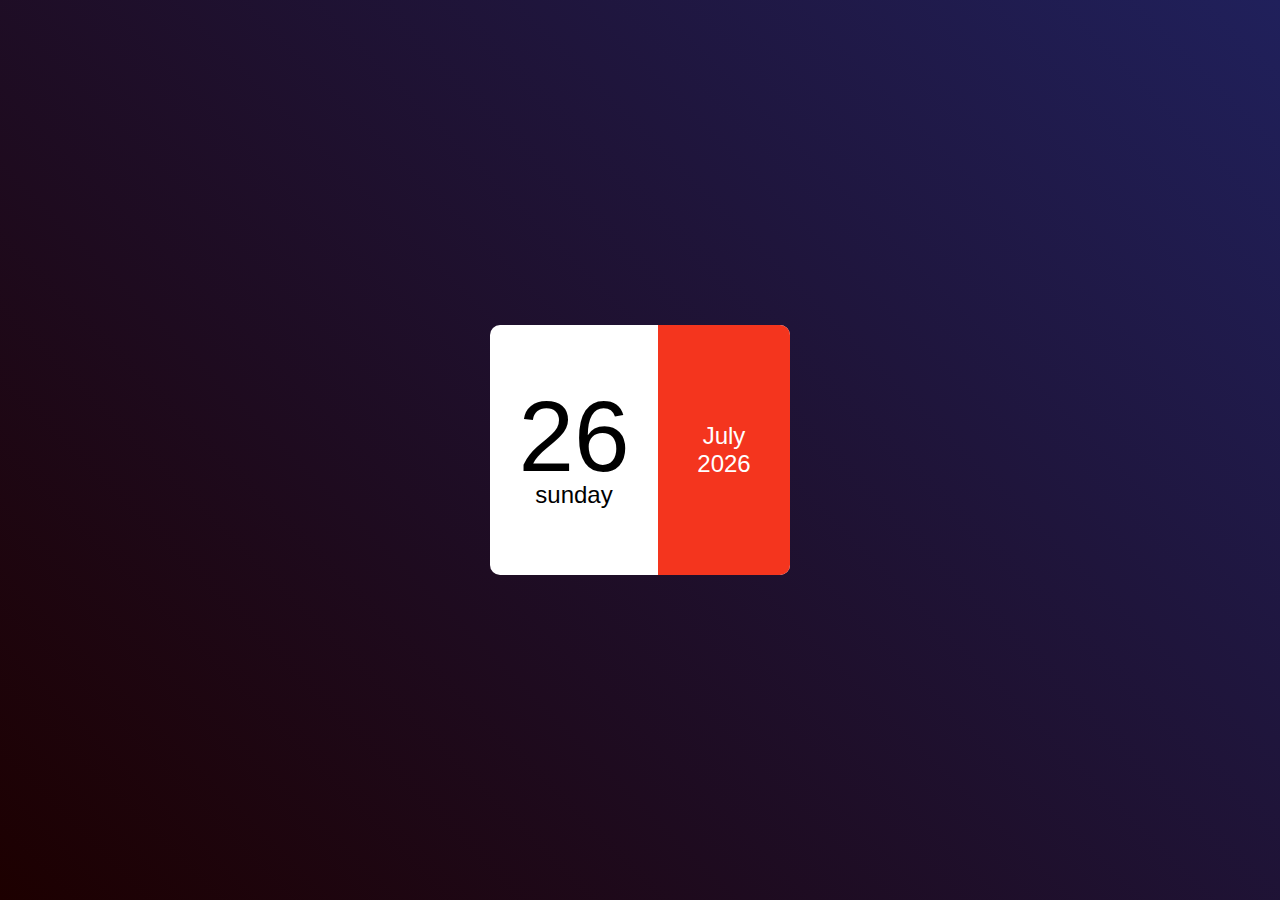
<file: Calendar/index.html>
<!DOCTYPE html>
<html>
    <head>
        <title> Mini Calendar</title>
        <link rel="stylesheet" href="style.css" >
    </head>
    <body>
        <div class="hero">
            <div class="calender">
                <div class="left">
                    <p id="date">01</p>
                    <p id="day">Sunday</p>

                </div>
                <div class="right">
                    <p id="month">January</p>
                    <p id = "year">2024</p>

                </div>
            </div>
        </div>
       <script>
            const date =document.getElementById("date");
            const day =document.getElementById("day");
            const month =document.getElementById("month");
            const year =document.getElementById("year");

            const today = new Date();
            const weekDays = ["sunday","Monday","Tuesday","Wednesday","Thurday","Friday","Saturday"]
            const allmonths =["January","February","March","April","May","June","July","August","September","October","November","December"]

            date.innerHTML = (today.getDate() <10 ? "0":"" ) + today.getDate();
            day.innerHTML= weekDays[today.getDay()];
            month.innerHTML = allmonths[today.getMonth()];
            year.innerHTML = today.getFullYear();
            
       </script>
    </body>
</html>
</file>
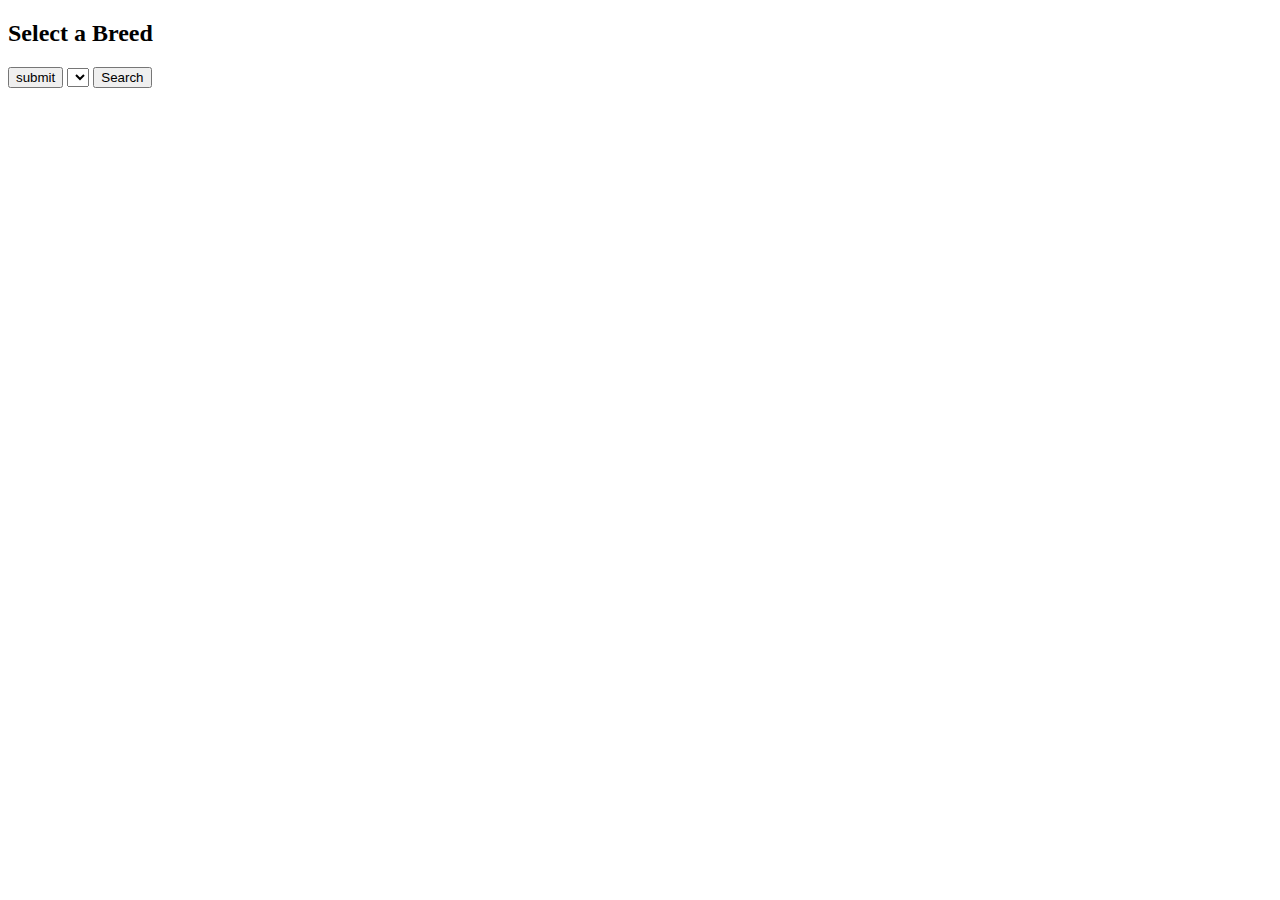
<file: CAT PROJECT/index.html>
<!DOCTYPE html>

<html>
    <head>
        <meta charset="utf-8">
        <meta http-equiv="X-UA-Compatible" content="IE=edge">
        <title></title>
        <meta name="description" content="">
        <meta name="viewport" content="width=device-width, initial-scale=1">
        <link rel="stylesheet" href="">
    </head>

    <body>

      
            <!-- <select id="mySelect" size="8">
              <option>Apple</option>
              <option>Pear</option>
              <option>Banana</option>
              <option>Orange</option>
            </select>
          </form> -->

          <h2 class="Listbox" id="mySelect">Select a Breed</h2>
          
        <button name="but-click" id="but-click" >submit</button>
        <!-- <select id="breedSelect" style="width: 300px;" class="sss">
          </select>
         -->

         <select id="breedSelect"></select>
         <button name="search" id="but-search"> Search</button>
         <script src="app.mjs" async defer></script>


    </body>

</html>
</file>
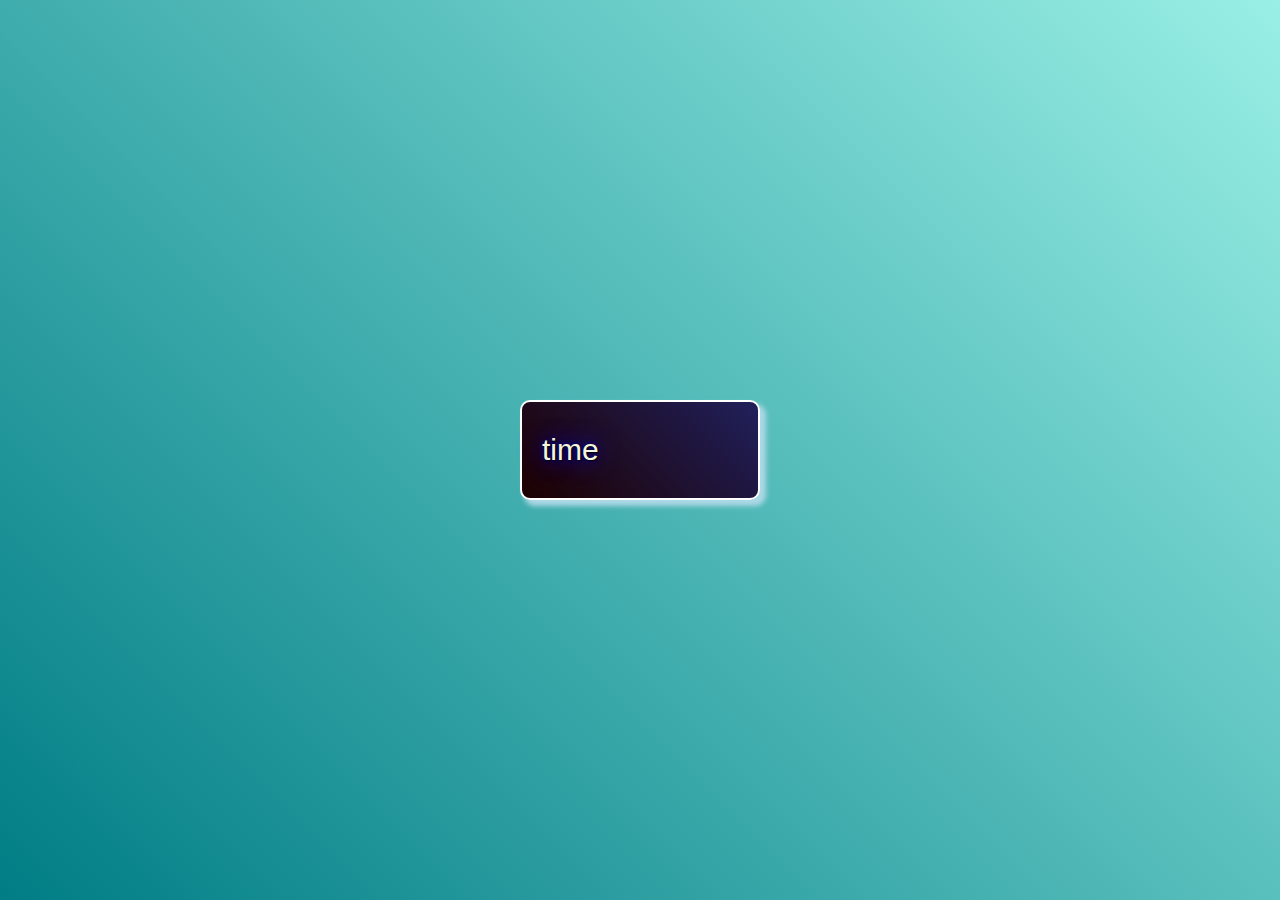
<file: clock/index.html>
<!Doctype <!DOCTYPE html>

<html>
    <head>
        <meta charset="utf-8">
        <meta http-equiv="X-UA-Compatible" content="IE=edge">
        <title>Mini Clock</title>
        <meta name="description" content="">
        <meta name="viewport" content="width=device-width, initial-scale=1">
        <link rel="stylesheet" href="style.css">
    </head>
    <body>
       <div class="hero">
        <div class="time">
            <p id="time"> time</p>

        </div>

       </div>
        
        <script>
            const t= document.getElementById("time");
            let today;
                     
            /*let n = today.toLocaleString([], {hour: '2-digit', minute: '2-digit', second: '2-digit'});
            console.log(n);*/
            setInterval(() => {
                today = new Date();
                let n = today.toLocaleString([], {hour: '2-digit', minute: '2-digit', second: '2-digit'});
                t.innerHTML = n  
            }, 1000);
            
        </script>
    </body> 
</html>
</file>
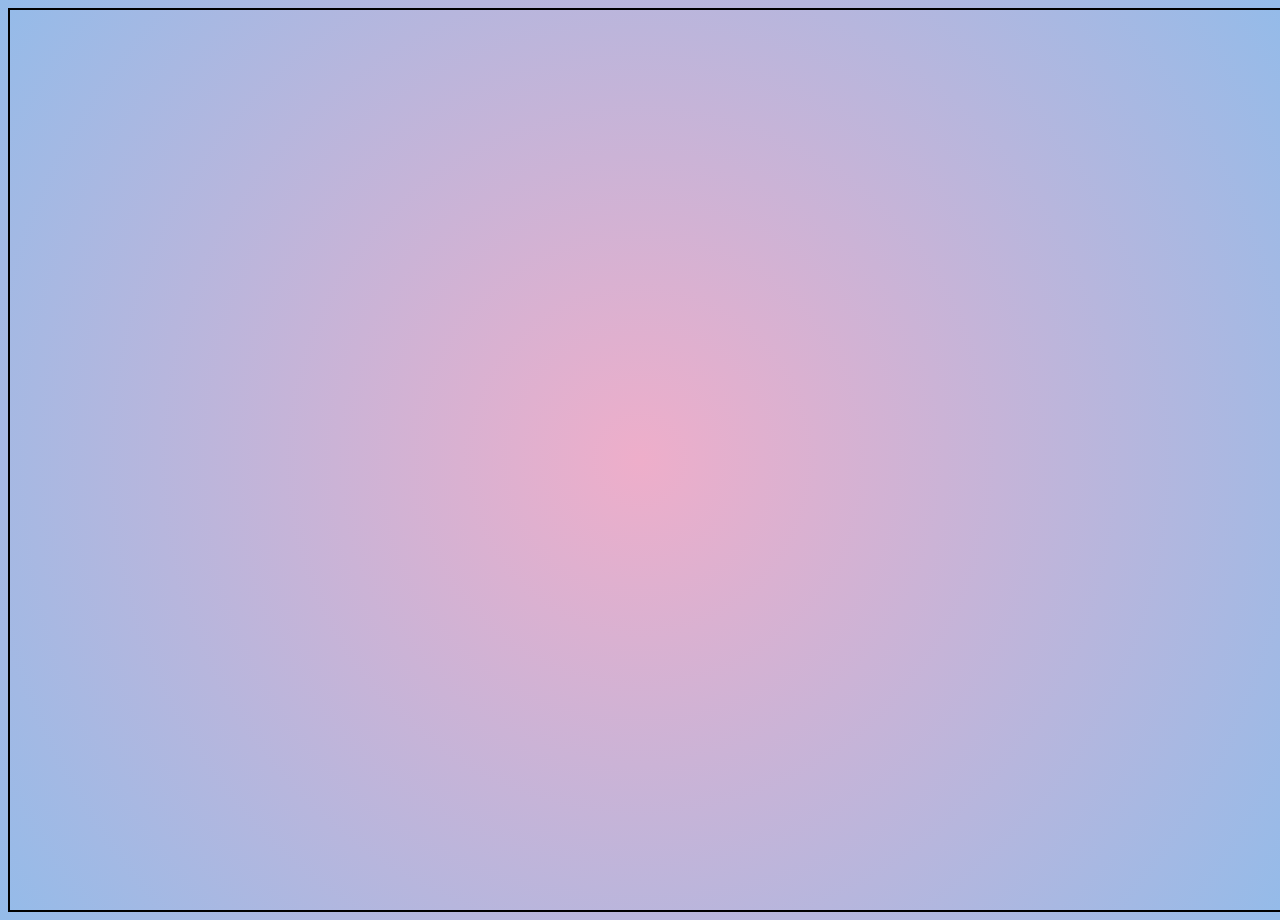
<file: digitalclock/index.html>
<!DOCTYPE html>

<html>
    <head>
        <meta charset="utf-8">
        <meta http-equiv="X-UA-Compatible" content="IE=edge">
        <title></title>
        <meta name="description" content="">
        <meta name="viewport" content="width=device-width, initial-scale=1">
        <link rel="stylesheet" href="/digitalclock/style.css">
    </head>
    <body>
        <div class="main-container">
            

        </div>
        
        <script src="" async defer></script>
    </body>
</html>
</file>
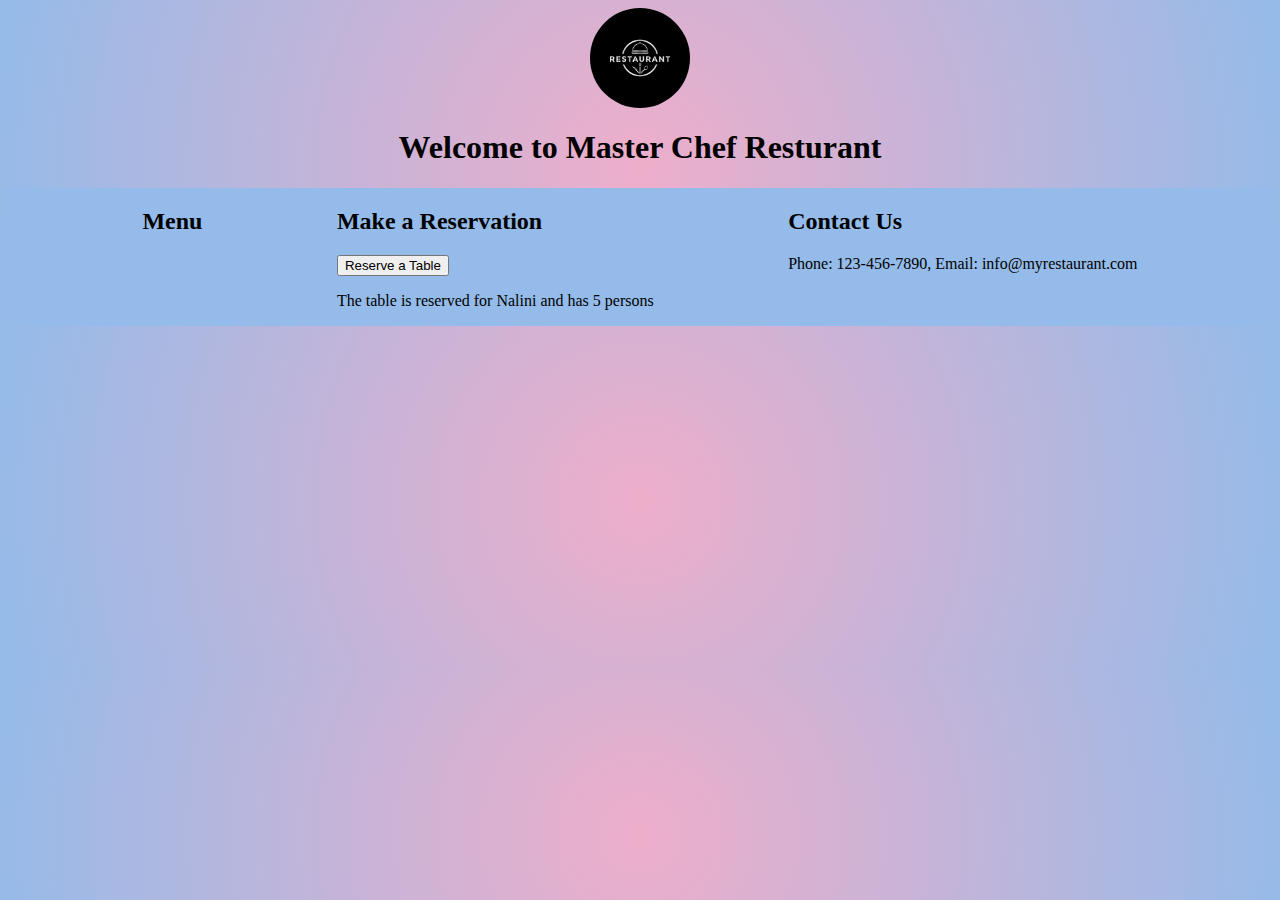
<file: Resturant/index.html>
<!DOCTYPE html>
<html lang="en">
<head>
    <meta charset="UTF-8">
    <meta name="viewport" content="width=device-width, initial-scale=1.0">
    <title>My Master Chef</title>
    <link rel="stylesheet" href="style.css">

    
</head>
<body>
    <div class="top-content">
        <div class="banner-image">  <img src="logo1.jpg" alt="Logo" > </div>

    <h1>Welcome to Master Chef Resturant </h1>
  </div>
  <div class="main-section">
    <div class="section" id="menu-section">
        <h2 id="menus">Menu</h2>
        <ul id="menu"></ul>
    </div>
    <div class="section" id="reservation-section">
        <h2>Make a Reservation</h2>
        <button id="reserve-btn">Reserve a Table</button>
        <p id="reservation-status"></p>
        <p id="reser"></p>
    </div>

    <div class="section" id="contact-section">
        <h2>Contact Us</h2>
        <p id="contact-info"></p>
    </div>
</div>
    <script type="module" src="app.mjs"></script>
</body>
</html>
</file>
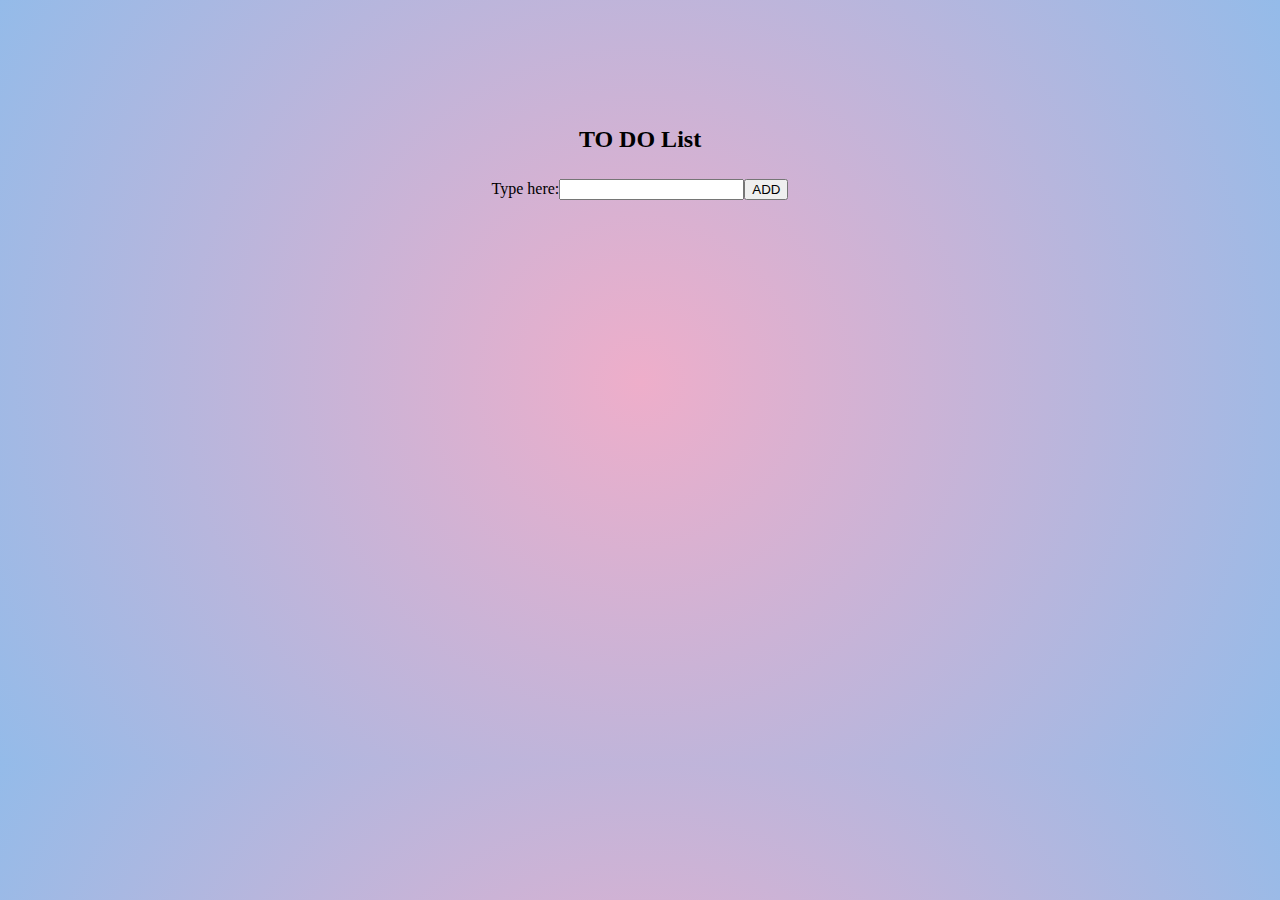
<file: ToDoList/index.html>
<!DOCTYPE html>

<html>
    <head>
        <meta charset="utf-8">
        <meta http-equiv="X-UA-Compatible" content="IE=edge">
        <title></title>
        <meta name="description" content="">
        <meta name="viewport" content="width=device-width, initial-scale=1">
        <link rel="stylesheet" href="style.css">
    </head>
    <body>
        <div class="todolist-container">
        <h2> TO DO List</h2>
       <div class="main-container">

       <label for="tolist">Type here: </label> <input type="text" id="tolist" name="list"></input>
        <button type="submit" id="but-todo" name="but-to"> ADD </button>
        <p id="add-item"> </p>
       </div>
    </div>
        <script src="app.js" async defer></script>
    </body>
</html>
</file>
<file: Calendar/style.css>
*
{
    margin:0;
    padding:0;
    font-family:'Franklin Gothic Medium', 'Arial Narrow', Arial, sans-serif;
    box-sizing: border-box;
}
.hero
{
    width:100%;
    min-height:100vh;
    background: linear-gradient(45deg, #1d0000,#20205b);
    display:flex;
    align-items:center;
    justify-content:center;
}
.calender
{
    width:300px;
    height:250px;
    background: #fff;
    display:flex;
    align-items:center;
    border-radius: 10px;
}
.left, .right
{
   
    height: 100%;
    display:flex;
    align-items: center;
    justify-content:center ;
    flex-direction: column;
    font-size: 24px;
}
.left
{
    width: 56%;
    height: 100%;
    

}
.right
{
    width:44%;
    height: 100%;
    background: #f4351e;
    color: #fff;
    border-top-right-radius: 10px;
    border-bottom-right-radius: 10px;
}
#date
{
    font-size: 100px;
    line-height: 90px;
}
</file>
<file: clock/style.css>
*
{
    margin:0;
    padding:0;
    font-family:'Franklin Gothic Medium', 'Arial Narrow', Arial, sans-serif;
    box-sizing: border-box;
}
.hero
{
    
        width:100%;
        min-height:100vh;
        background: linear-gradient(45deg, #007d85,#99efe5);
        display:flex;
        align-items:center;
        justify-content:center;
    
}
.time
{
    width:240px;
    height:100px;
    background: linear-gradient(45deg, #1d0000,#20205b);
    display:flex;
    align-items:center;
    border-radius: 10px;
    border:solid white;
    border-width: 2px;
    color:beige;
    padding:20px;
    box-shadow: 10px 10px lightblue;
    box-shadow: 5px 5px 5px 1px lightblue;
}
#time
{
    font-size: 30px;
    text-shadow: 1px 1px 2px black, 0 0 25px blue, 0 0 5px darkblue;
   
   /* line-height: 90px;*/
}
</file>
<file: digitalclock/style.css>
body
{
    background: rgb(238,174,202);
    background: radial-gradient(circle, rgba(238,174,202,1) 0%, rgba(148,187,233,1) 100%);
   /* background-color: rgb(221, 107, 156);; */
}
.main-container
{
    border: 2px solid black;
    height: 100vh;
    width: 100vw;
    display:flex;
    align-items: center;
      justify-content: center;
    font-size: 5rem;

}
</file>
<file: Resturant/style.css>
body{
    background: rgb(238,174,202);
    background: radial-gradient(circle, rgba(238,174,202,1) 0%, rgba(148,187,233,1) 100%);
}
h1{
    text-align: center;
}
img
{
    width: 100px;
    height:100px;
    border-radius: 50%;
}
.banner-image
{
    align-items: center;
    justify-content: center;
    display: flex;
}
.main-section
{
    display: flex;
    justify-content: space-evenly;
    background-color: rgba(148,187,233,1);
}
</file>
<file: ToDoList/style.css>
body
{
    background: rgb(238,174,202);
    background: radial-gradient(circle, rgba(238,174,202,1) 0%, rgba(148,187,233,1) 100%);
}
.todolist-container
{
    align-items: center;
    text-align: center;
    margin: auto;
margin-top: 10%;

width: 50vw;
height: 70vh;
}

.main-container
{
    display: flex;
    justify-content: center;
    align-items: center;

}
</file>
